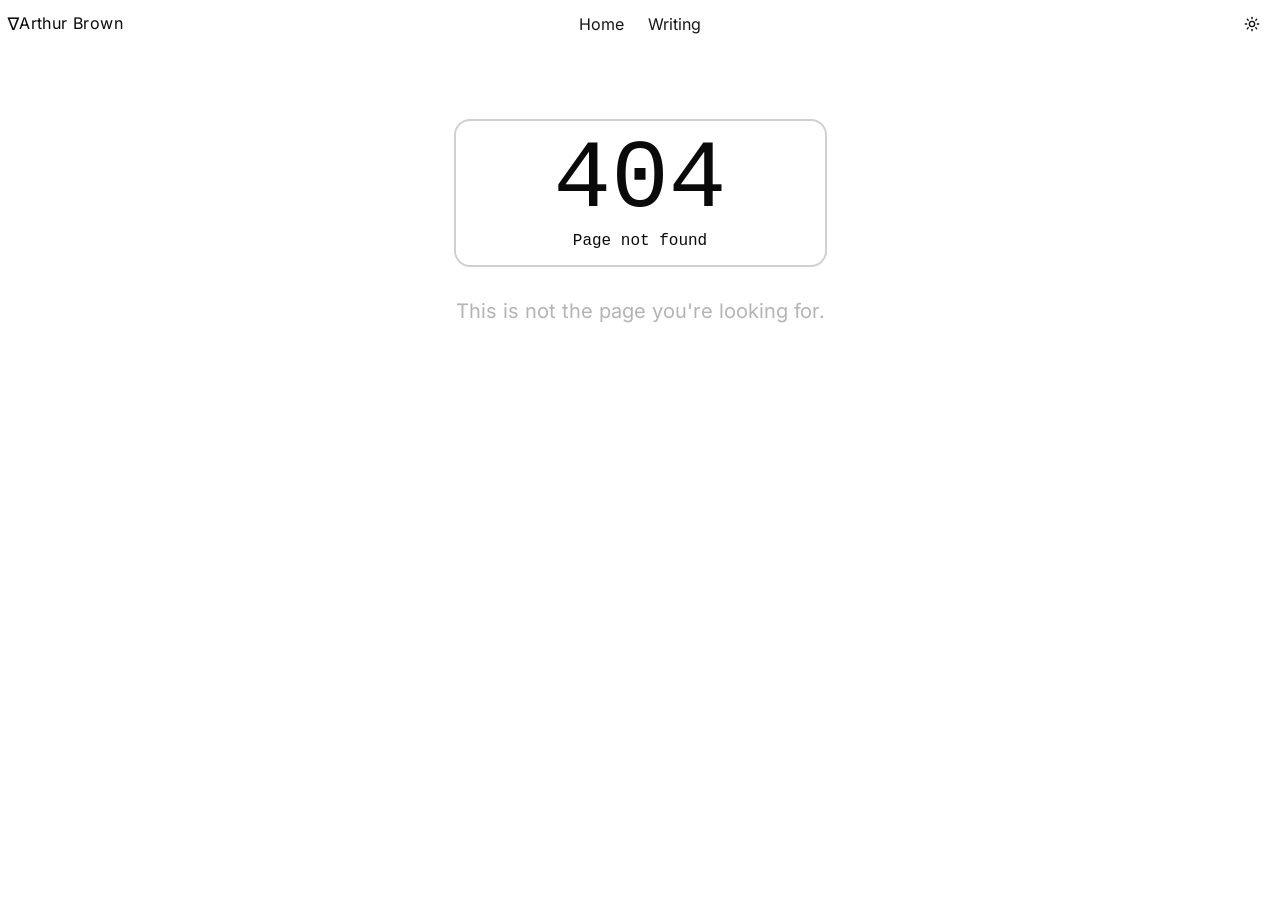
<file: index.html>
<!doctype html>
<html lang="en">
  <head>
    <meta charset="UTF-8" />
    <!-- <link rel="icon" type="image/svg+xml" href="/favicon.svg" /> -->
    <meta name="viewport" content="width=device-width, initial-scale=1.0" />
    <title>
	    Arthur Brown
    </title>
    <script type="module" crossorigin src="/assets/index-B6XMaVOn.js"></script>
    <link rel="modulepreload" crossorigin href="/assets/rolldown-runtime-QTnfLwEv.js">
    <link rel="modulepreload" crossorigin href="/assets/react-DPqvtlQV.js">
    <link rel="modulepreload" crossorigin href="/assets/createLucideIcon-Dk_T7LqS.js">
    <link rel="stylesheet" crossorigin href="/assets/index-D8FmQ6O2.css">
  </head>
  <body>
    <div id="root"></div>
  </body>
</html>
</file>
